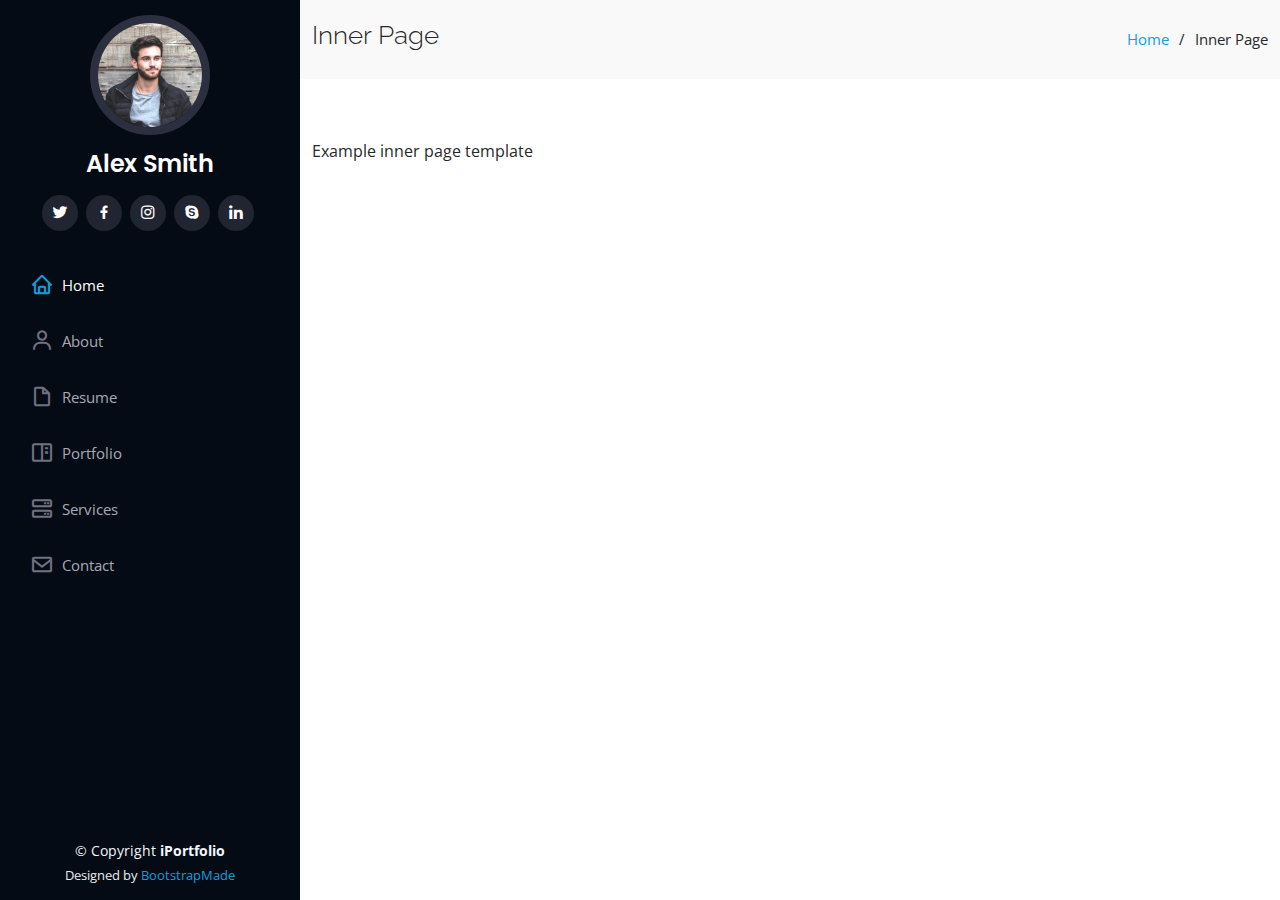
<file: inner-page.html>
<!DOCTYPE html>
<html lang="en">

<head>
  <meta charset="utf-8">
  <meta content="width=device-width, initial-scale=1.0" name="viewport">

  <title>Inner Page - iPortfolio Bootstrap Template</title>
  <meta content="" name="description">
  <meta content="" name="keywords">

  <!-- Favicons -->
  <link href="assets/img/favicon.png" rel="icon">
  <link href="assets/img/apple-touch-icon.png" rel="apple-touch-icon">

  <!-- Google Fonts -->
  <link href="https://fonts.googleapis.com/css?family=Open+Sans:300,300i,400,400i,600,600i,700,700i|Raleway:300,300i,400,400i,500,500i,600,600i,700,700i|Poppins:300,300i,400,400i,500,500i,600,600i,700,700i" rel="stylesheet">

  <!-- Vendor CSS Files -->
  <link href="assets/vendor/aos/aos.css" rel="stylesheet">
  <link href="assets/vendor/bootstrap/css/bootstrap.min.css" rel="stylesheet">
  <link href="assets/vendor/bootstrap-icons/bootstrap-icons.css" rel="stylesheet">
  <link href="assets/vendor/boxicons/css/boxicons.min.css" rel="stylesheet">
  <link href="assets/vendor/glightbox/css/glightbox.min.css" rel="stylesheet">
  <link href="assets/vendor/swiper/swiper-bundle.min.css" rel="stylesheet">

  <!-- Template Main CSS File -->
  <link href="assets/css/style.css" rel="stylesheet">

  <!-- =======================================================
  * Template Name: iPortfolio - v3.0.1
  * Template URL: https://bootstrapmade.com/iportfolio-bootstrap-portfolio-websites-template/
  * Author: BootstrapMade.com
  * License: https://bootstrapmade.com/license/
  ======================================================== -->
</head>

<body>

  <!-- ======= Mobile nav toggle button ======= -->
  <i class="bi bi-list mobile-nav-toggle d-xl-none"></i>

  <!-- ======= Header ======= -->
  <header id="header">
    <div class="d-flex flex-column">

      <div class="profile">
        <img src="assets/img/profile-img.jpg" alt="" class="img-fluid rounded-circle">
        <h1 class="text-light"><a href="index.html">Alex Smith</a></h1>
        <div class="social-links mt-3 text-center">
          <a href="#" class="twitter"><i class="bx bxl-twitter"></i></a>
          <a href="#" class="facebook"><i class="bx bxl-facebook"></i></a>
          <a href="#" class="instagram"><i class="bx bxl-instagram"></i></a>
          <a href="#" class="google-plus"><i class="bx bxl-skype"></i></a>
          <a href="#" class="linkedin"><i class="bx bxl-linkedin"></i></a>
        </div>
      </div>

      <nav id="navbar" class="nav-menu navbar">
        <ul>
          <li><a href="#hero" class="nav-link scrollto active"><i class="bx bx-home"></i> <span>Home</span></a></li>
          <li><a href="#about" class="nav-link scrollto"><i class="bx bx-user"></i> <span>About</span></a></li>
          <li><a href="#resume" class="nav-link scrollto"><i class="bx bx-file-blank"></i> <span>Resume</span></a></li>
          <li><a href="#portfolio" class="nav-link scrollto"><i class="bx bx-book-content"></i> <span>Portfolio</span></a></li>
          <li><a href="#services" class="nav-link scrollto"><i class="bx bx-server"></i> <span>Services</span></a></li>
          <li><a href="#contact" class="nav-link scrollto"><i class="bx bx-envelope"></i> <span>Contact</span></a></li>
        </ul>
      </nav><!-- .nav-menu -->
    </div>
  </header><!-- End Header -->

  <main id="main">

    <!-- ======= Breadcrumbs ======= -->
    <section class="breadcrumbs">
      <div class="container">

        <div class="d-flex justify-content-between align-items-center">
          <h2>Inner Page</h2>
          <ol>
            <li><a href="index.html">Home</a></li>
            <li>Inner Page</li>
          </ol>
        </div>

      </div>
    </section><!-- End Breadcrumbs -->

    <section class="inner-page">
      <div class="container">
        <p>
          Example inner page template
        </p>
      </div>
    </section>

  </main><!-- End #main -->

  <!-- ======= Footer ======= -->
  <footer id="footer">
    <div class="container">
      <div class="copyright">
        &copy; Copyright <strong><span>iPortfolio</span></strong>
      </div>
      <div class="credits">
        <!-- All the links in the footer should remain intact. -->
        <!-- You can delete the links only if you purchased the pro version. -->
        <!-- Licensing information: https://bootstrapmade.com/license/ -->
        <!-- Purchase the pro version with working PHP/AJAX contact form: https://bootstrapmade.com/iportfolio-bootstrap-portfolio-websites-template/ -->
        Designed by <a href="https://bootstrapmade.com/">BootstrapMade</a>
      </div>
    </div>
  </footer><!-- End  Footer -->

  <a href="#" class="back-to-top d-flex align-items-center justify-content-center"><i class="bi bi-arrow-up-short"></i></a>

  <!-- Vendor JS Files -->
  <script src="assets/vendor/aos/aos.js"></script>
  <script src="assets/vendor/bootstrap/js/bootstrap.bundle.min.js"></script>
  <script src="assets/vendor/glightbox/js/glightbox.min.js"></script>
  <script src="assets/vendor/isotope-layout/isotope.pkgd.min.js"></script>
  <script src="assets/vendor/php-email-form/validate.js"></script>
  <script src="assets/vendor/purecounter/purecounter.js"></script>
  <script src="assets/vendor/swiper/swiper-bundle.min.js"></script>
  <script src="assets/vendor/typed.js/typed.min.js"></script>
  <script src="assets/vendor/waypoints/noframework.waypoints.js"></script>

  <!-- Template Main JS File -->
  <script src="assets/js/main.js"></script>

</body>

</html>
</file>
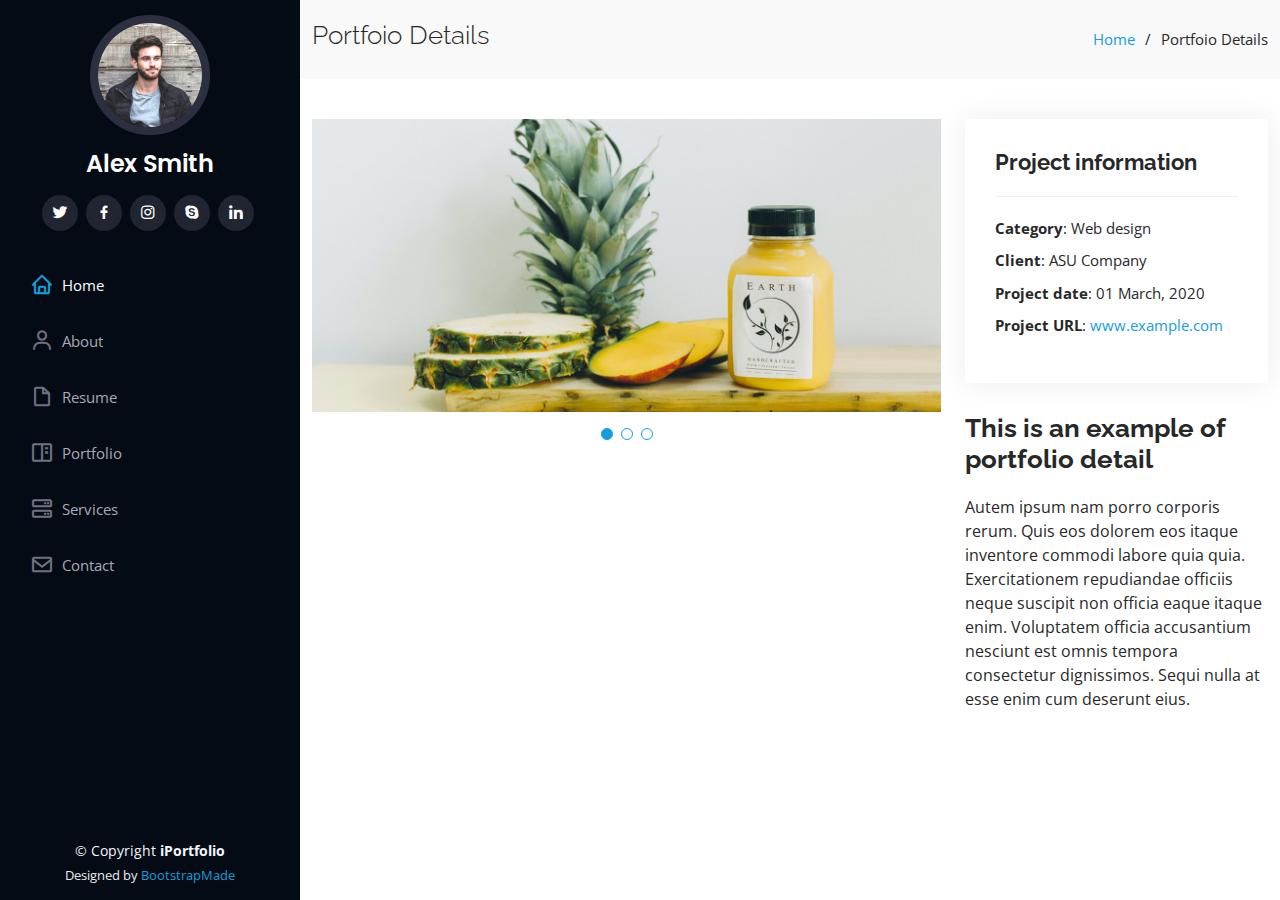
<file: portfolio-details.html>
<!DOCTYPE html>
<html lang="en">

<head>
  <meta charset="utf-8">
  <meta content="width=device-width, initial-scale=1.0" name="viewport">

  <title>Portfolio Details - iPortfolio Bootstrap Template</title>
  <meta content="" name="description">
  <meta content="" name="keywords">

  <!-- Favicons -->
  <link href="assets/img/favicon.png" rel="icon">
  <link href="assets/img/apple-touch-icon.png" rel="apple-touch-icon">

  <!-- Google Fonts -->
  <link
    href="https://fonts.googleapis.com/css?family=Open+Sans:300,300i,400,400i,600,600i,700,700i|Raleway:300,300i,400,400i,500,500i,600,600i,700,700i|Poppins:300,300i,400,400i,500,500i,600,600i,700,700i"
    rel="stylesheet">

  <!-- Vendor CSS Files -->
  <link href="assets/vendor/aos/aos.css" rel="stylesheet">
  <link href="assets/vendor/bootstrap/css/bootstrap.min.css" rel="stylesheet">
  <link href="assets/vendor/bootstrap-icons/bootstrap-icons.css" rel="stylesheet">
  <link href="assets/vendor/boxicons/css/boxicons.min.css" rel="stylesheet">
  <link href="assets/vendor/glightbox/css/glightbox.min.css" rel="stylesheet">
  <link href="assets/vendor/swiper/swiper-bundle.min.css" rel="stylesheet">

  <!-- Template Main CSS File -->
  <link href="assets/css/style.css" rel="stylesheet">

  <!-- =======================================================
  * Template Name: iPortfolio - v3.0.1
  * Template URL: https://bootstrapmade.com/iportfolio-bootstrap-portfolio-websites-template/
  * Author: BootstrapMade.com
  * License: https://bootstrapmade.com/license/
  ======================================================== -->
</head>

<body>

  <!-- ======= Mobile nav toggle button ======= -->
  <i class="bi bi-list mobile-nav-toggle d-xl-none"></i>

  <!-- ======= Header ======= -->
  <header id="header">
    <div class="d-flex flex-column">

      <div class="profile">
        <img src="assets/img/profile-img.jpg" alt="" class="img-fluid rounded-circle">
        <h1 class="text-light"><a href="index.html">Alex Smith</a></h1>
        <div class="social-links mt-3 text-center">
          <a href="#" class="twitter"><i class="bx bxl-twitter"></i></a>
          <a href="#" class="facebook"><i class="bx bxl-facebook"></i></a>
          <a href="#" class="instagram"><i class="bx bxl-instagram"></i></a>
          <a href="#" class="google-plus"><i class="bx bxl-skype"></i></a>
          <a href="#" class="linkedin"><i class="bx bxl-linkedin"></i></a>
        </div>
      </div>

      <nav id="navbar" class="nav-menu navbar">
        <ul>
          <li><a href="#hero" class="nav-link scrollto active"><i class="bx bx-home"></i> <span>Home</span></a></li>
          <li><a href="#about" class="nav-link scrollto"><i class="bx bx-user"></i> <span>About</span></a></li>
          <li><a href="#resume" class="nav-link scrollto"><i class="bx bx-file-blank"></i> <span>Resume</span></a></li>
          <li><a href="#portfolio" class="nav-link scrollto"><i class="bx bx-book-content"></i>
              <span>Portfolio</span></a></li>
          <li><a href="#services" class="nav-link scrollto"><i class="bx bx-server"></i> <span>Services</span></a></li>
          <li><a href="#contact" class="nav-link scrollto"><i class="bx bx-envelope"></i> <span>Contact</span></a></li>
        </ul>
      </nav><!-- .nav-menu -->
    </div>
  </header><!-- End Header -->

  <main id="main">

    <!-- ======= Breadcrumbs ======= -->
    <section id="breadcrumbs" class="breadcrumbs">
      <div class="container">

        <div class="d-flex justify-content-between align-items-center">
          <h2>Portfoio Details</h2>
          <ol>
            <li><a href="index.html">Home</a></li>
            <li>Portfoio Details</li>
          </ol>
        </div>

      </div>
    </section><!-- End Breadcrumbs -->

    <!-- ======= Portfolio Details Section ======= -->
    <section id="portfolio-details" class="portfolio-details">
      <div class="container">

        <div class="row gy-4">

          <div class="col-lg-8">
            <div class="portfolio-details-slider swiper-container">
              <div class="swiper-wrapper align-items-center">

                <div class="swiper-slide">
                  <img src="assets/img/portfolio/portfolio-details-1.jpg" alt="">
                </div>

                <div class="swiper-slide">
                  <img src="assets/img/portfolio/portfolio-details-2.jpg" alt="">
                </div>

                <div class="swiper-slide">
                  <img src="assets/img/portfolio/portfolio-details-3.jpg" alt="">
                </div>

              </div>
              <div class="swiper-pagination"></div>
            </div>
          </div>

          <div class="col-lg-4">
            <div class="portfolio-info">
              <h3>Project information</h3>
              <ul>
                <li><strong>Category</strong>: Web design</li>
                <li><strong>Client</strong>: ASU Company</li>
                <li><strong>Project date</strong>: 01 March, 2020</li>
                <li><strong>Project URL</strong>: <a href="#">www.example.com</a></li>
              </ul>
            </div>
            <div class="portfolio-description">
              <h2>This is an example of portfolio detail</h2>
              <p>
                Autem ipsum nam porro corporis rerum. Quis eos dolorem eos itaque inventore commodi labore quia quia.
                Exercitationem repudiandae officiis neque suscipit non officia eaque itaque enim. Voluptatem officia
                accusantium nesciunt est omnis tempora consectetur dignissimos. Sequi nulla at esse enim cum deserunt
                eius.
              </p>
            </div>
          </div>

        </div>

      </div>
    </section><!-- End Portfolio Details Section -->

  </main><!-- End #main -->

  <!-- ======= Footer ======= -->
  <footer id="footer">
    <div class="container">
      <div class="copyright">
        &copy; Copyright <strong><span>iPortfolio</span></strong>
      </div>
      <div class="credits">
        <!-- All the links in the footer should remain intact. -->
        <!-- You can delete the links only if you purchased the pro version. -->
        <!-- Licensing information: https://bootstrapmade.com/license/ -->
        <!-- Purchase the pro version with working PHP/AJAX contact form: https://bootstrapmade.com/iportfolio-bootstrap-portfolio-websites-template/ -->
        Designed by <a href="https://bootstrapmade.com/">BootstrapMade</a>
      </div>
    </div>
  </footer><!-- End  Footer -->

  <a href="#" class="back-to-top d-flex align-items-center justify-content-center"><i
      class="bi bi-arrow-up-short"></i></a>

  <!-- Vendor JS Files -->
  <script src="assets/vendor/aos/aos.js"></script>
  <script src="assets/vendor/bootstrap/js/bootstrap.bundle.min.js"></script>
  <script src="assets/vendor/glightbox/js/glightbox.min.js"></script>
  <script src="assets/vendor/isotope-layout/isotope.pkgd.min.js"></script>
  <script src="assets/vendor/php-email-form/validate.js"></script>
  <script src="assets/vendor/purecounter/purecounter.js"></script>
  <script src="assets/vendor/swiper/swiper-bundle.min.js"></script>
  <script src="assets/vendor/typed.js/typed.min.js"></script>
  <script src="assets/vendor/waypoints/noframework.waypoints.js"></script>

  <!-- Template Main JS File -->
  <script src="assets/js/main.js"></script>

</body>

</html>
</file>
<file: assets/css/style.css>
/**
* Template Name: iPortfolio - v3.0.1
* Template URL: https://bootstrapmade.com/iportfolio-bootstrap-portfolio-websites-template/
* Author: BootstrapMade.com
* License: https://bootstrapmade.com/license/
*/

/*--------------------------------------------------------------
# General
--------------------------------------------------------------*/
body {
  font-family: "Open Sans", sans-serif;
  color: #272829;
}

a {
  color: #149ddd;
  text-decoration: none;
}

a:hover {
  color: #37b3ed;
  text-decoration: none;
}

h1,
h2,
h3,
h4,
h5,
h6 {
  font-family: "Raleway", sans-serif;
}

/*--------------------------------------------------------------
# Back to top button
--------------------------------------------------------------*/
.back-to-top {
  position: fixed;
  visibility: hidden;
  opacity: 0;
  right: 15px;
  bottom: 15px;
  z-index: 996;
  background: #149ddd;
  width: 40px;
  height: 40px;
  border-radius: 50px;
  transition: all 0.4s;
}

.back-to-top i {
  font-size: 28px;
  color: #fff;
  line-height: 0;
}

.back-to-top:hover {
  background: #2eafec;
  color: #fff;
}

.back-to-top.active {
  visibility: visible;
  opacity: 1;
}

/*--------------------------------------------------------------
# Header
--------------------------------------------------------------*/
#header {
  position: fixed;
  top: 0;
  left: 0;
  bottom: 0;
  width: 300px;
  transition: all ease-in-out 0.5s;
  z-index: 9997;
  transition: all 0.5s;
  padding: 0 15px;
  background: #040b14;
  overflow-y: auto;
}

#header .profile img {
  margin: 15px auto;
  display: block;
  width: 120px;
  border: 8px solid #2c2f3f;
}

#header .profile h1 {
  font-size: 24px;
  margin: 0;
  padding: 0;
  font-weight: 600;
  -moz-text-align-last: center;
  text-align-last: center;
  font-family: "Poppins", sans-serif;
}

#header .profile h1 a,
#header .profile h1 a:hover {
  color: #fff;
  text-decoration: none;
}

#header .profile .social-links a {
  font-size: 18px;
  display: inline-block;
  background: #212431;
  color: #fff;
  line-height: 1;
  padding: 8px 0;
  margin-right: 4px;
  border-radius: 50%;
  text-align: center;
  width: 36px;
  height: 36px;
  transition: 0.3s;
}

#header .profile .social-links a:hover {
  background: #149ddd;
  color: #fff;
  text-decoration: none;
}

#main {
  margin-left: 300px;
}

@media (max-width: 1199px) {
  #header {
    left: -300px;
  }
  #main {
    margin-left: 0;
  }
}

/*--------------------------------------------------------------
# Navigation Menu
--------------------------------------------------------------*/
/* Desktop Navigation */
.nav-menu {
  padding: 30px 0 0 0;
}

.nav-menu * {
  margin: 0;
  padding: 0;
  list-style: none;
}

.nav-menu > ul > li {
  position: relative;
  white-space: nowrap;
}

.nav-menu a {
  display: flex;
  align-items: center;
  color: #a8a9b4;
  padding: 12px 15px;
  margin-bottom: 8px;
  transition: 0.3s;
  font-size: 15px;
}

.nav-menu a i {
  font-size: 24px;
  padding-right: 8px;
  color: #6f7180;
}

.nav-menu a:hover,
.nav-menu .active,
.nav-menu li:hover > a {
  text-decoration: none;
  color: #fff;
}

.nav-menu a:hover i,
.nav-menu .active i,
.nav-menu li:hover > a i {
  color: #149ddd;
}

/* Mobile Navigation */
.mobile-nav-toggle {
  position: fixed;
  right: 15px;
  top: 15px;
  z-index: 9998;
  border: 0;
  font-size: 24px;
  transition: all 0.4s;
  outline: none !important;
  background-color: #149ddd;
  color: #fff;
  width: 40px;
  height: 40px;
  display: inline-flex;
  align-items: center;
  justify-content: center;
  line-height: 0;
  border-radius: 50px;
  cursor: pointer;
}

.mobile-nav-active {
  overflow: hidden;
}

.mobile-nav-active #header {
  left: 0;
}

/*--------------------------------------------------------------
# Hero Section
--------------------------------------------------------------*/
#hero {
  width: 100%;
  height: 100vh;
  background: url("../img/redcode.jpg") top center;
  background-size: cover;
}

#hero:before {
  content: "";
  background: rgba(5, 13, 24, 0.3);
  position: absolute;
  bottom: 0;
  top: 0;
  left: 0;
  right: 0;
  z-index: 1;
}

#hero .hero-container {
  position: relative;
  z-index: 2;
  min-width: 300px;
}

#hero h1 {
  margin: 0 0 10px 0;
  font-size: 64px;
  font-weight: 700;
  line-height: 56px;
  color: #fff;
}

#hero p {
  color: #fff;
  margin-bottom: 50px;
  font-size: 26px;
  font-family: "Poppins", sans-serif;
}

#hero p span {
  color: #fff;
  padding-bottom: 4px;
  letter-spacing: 1px;
  border-bottom: 3px solid #149ddd;
}

@media (min-width: 1024px) {
  #hero {
    background-attachment: fixed;
  }
}

@media (max-width: 768px) {
  #hero h1 {
    font-size: 28px;
    line-height: 36px;
  }
  #hero h2 {
    font-size: 18px;
    line-height: 24px;
    margin-bottom: 30px;
  }
}

/*--------------------------------------------------------------
# Sections General
--------------------------------------------------------------*/
section {
  padding: 60px 0;
  overflow: hidden;
}

.section-bg {
  background: #f5f8fd;
}

.section-title {
  padding-bottom: 30px;
}

.section-title h2 {
  font-size: 32px;
  font-weight: bold;
  margin-bottom: 20px;
  padding-bottom: 20px;
  position: relative;
  color: #173b6c;
}

.section-title h2::after {
  content: "";
  position: absolute;
  display: block;
  width: 50px;
  height: 3px;
  background: #149ddd;
  bottom: 0;
  left: 0;
}

.section-title p {
  margin-bottom: 0;
}

/*--------------------------------------------------------------
# About
--------------------------------------------------------------*/
.about .content h3 {
  font-weight: 700;
  font-size: 26px;
  color: #173b6c;
}

.about .content ul {
  list-style: none;
  padding: 0;
}

.about .content ul li {
  margin-bottom: 20px;
  display: flex;
  align-items: center;
}

.about .content ul strong {
  margin-right: 10px;
}

.about .content ul i {
  font-size: 16px;
  margin-right: 5px;
  color: #149ddd;
  line-height: 0;
}

.about .content p:last-child {
  margin-bottom: 0;
}

/*--------------------------------------------------------------
# Facts
--------------------------------------------------------------*/
.facts {
  padding-bottom: 30px;
}

.facts .count-box {
  padding: 30px;
  width: 100%;
}

.facts .count-box i {
  display: block;
  font-size: 44px;
  color: #149ddd;
  float: left;
  line-height: 0;
}

.facts .count-box span {
  font-size: 48px;
  line-height: 40px;
  display: block;
  font-weight: 700;
  color: #050d18;
  margin-left: 60px;
}

.facts .count-box p {
  padding: 15px 0 0 0;
  margin: 0 0 0 60px;
  font-family: "Raleway", sans-serif;
  font-size: 14px;
  color: #122f57;
}

.facts .count-box a {
  font-weight: 600;
  display: block;
  margin-top: 20px;
  color: #122f57;
  font-size: 15px;
  font-family: "Poppins", sans-serif;
  transition: ease-in-out 0.3s;
}

.facts .count-box a:hover {
  color: #1f5297;
}

/*--------------------------------------------------------------
# Akills
--------------------------------------------------------------*/
.skills .progress {
  height: 60px;
  display: block;
  background: none;
  border-radius: 0;
}

.skills .progress .skill {
  padding: 0;
  margin: 0 0 6px 0;
  text-transform: uppercase;
  display: block;
  font-weight: 600;
  font-family: "Poppins", sans-serif;
  color: #050d18;
}

.skills .progress .skill .val {
  float: right;
  font-style: normal;
}

.skills .progress-bar-wrap {
  background: #dce8f8;
  height: 10px;
}

.skills .progress-bar {
  width: 1px;
  height: 10px;
  transition: 0.9s;
  background-color: #149ddd;
}

/*--------------------------------------------------------------
# Resume
--------------------------------------------------------------*/
.resume .resume-title {
  font-size: 26px;
  font-weight: 700;
  margin-top: 20px;
  margin-bottom: 20px;
  color: #050d18;
}

.resume .resume-item {
  padding: 0 0 20px 20px;
  margin-top: -2px;
  border-left: 2px solid #1f5297;
  position: relative;
}

.resume .resume-item h4 {
  line-height: 18px;
  font-size: 18px;
  font-weight: 600;
  text-transform: uppercase;
  font-family: "Poppins", sans-serif;
  color: #050d18;
  margin-bottom: 10px;
}

.resume .resume-item h5 {
  font-size: 16px;
  background: #e4edf9;
  padding: 5px 15px;
  display: inline-block;
  font-weight: 600;
  margin-bottom: 10px;
}

.resume .resume-item ul {
  padding-left: 20px;
}

.resume .resume-item ul li {
  padding-bottom: 10px;
}

.resume .resume-item:last-child {
  padding-bottom: 0;
}

.resume .resume-item::before {
  content: "";
  position: absolute;
  width: 16px;
  height: 16px;
  border-radius: 50px;
  left: -9px;
  top: 0;
  background: #fff;
  border: 2px solid #1f5297;
}

/*--------------------------------------------------------------
# Portfolio
--------------------------------------------------------------*/
.portfolio .portfolio-item {
  margin-bottom: 30px;
}

.portfolio #portfolio-flters {
  padding: 0;
  margin: 0 auto 35px auto;
  list-style: none;
  text-align: center;
  background: #fff;
  border-radius: 50px;
  padding: 2px 15px;
}

.portfolio #portfolio-flters li {
  cursor: pointer;
  display: inline-block;
  padding: 10px 15px 8px 15px;
  font-size: 14px;
  font-weight: 600;
  line-height: 1;
  text-transform: uppercase;
  color: #272829;
  margin-bottom: 5px;
  transition: all 0.3s ease-in-out;
}

.portfolio #portfolio-flters li:hover,
.portfolio #portfolio-flters li.filter-active {
  color: #149ddd;
}

.portfolio #portfolio-flters li:last-child {
  margin-right: 0;
}

.portfolio .portfolio-wrap {
  transition: 0.3s;
  position: relative;
  overflow: hidden;
  z-index: 1;
}

.portfolio .portfolio-wrap::before {
  content: "";
  background: rgba(255, 255, 255, 0.5);
  position: absolute;
  left: 0;
  right: 0;
  top: 0;
  bottom: 0;
  transition: all ease-in-out 0.3s;
  z-index: 2;
  opacity: 0;
}

.portfolio .portfolio-wrap .portfolio-links {
  opacity: 1;
  left: 0;
  right: 0;
  bottom: -60px;
  z-index: 3;
  position: absolute;
  transition: all ease-in-out 0.3s;
  display: flex;
  justify-content: center;
}

.portfolio .portfolio-wrap .portfolio-links a {
  color: #fff;
  font-size: 28px;
  text-align: center;
  background: rgba(20, 157, 221, 0.75);
  transition: 0.3s;
  width: 50%;
}

.portfolio .portfolio-wrap .portfolio-links a:hover {
  background: rgba(20, 157, 221, 0.95);
}

.portfolio .portfolio-wrap .portfolio-links a + a {
  border-left: 1px solid #37b3ed;
}

.portfolio .portfolio-wrap:hover::before {
  top: 0;
  left: 0;
  right: 0;
  bottom: 0;
  opacity: 1;
}

.portfolio .portfolio-wrap:hover .portfolio-links {
  opacity: 1;
  bottom: 0;
}

/*--------------------------------------------------------------
# Portfolio Details
--------------------------------------------------------------*/
.portfolio-details {
  padding-top: 40px;
}

.portfolio-details .portfolio-details-slider img {
  width: 100%;
}

.portfolio-details .portfolio-details-slider .swiper-pagination {
  margin-top: 20px;
  position: relative;
}

.portfolio-details
  .portfolio-details-slider
  .swiper-pagination
  .swiper-pagination-bullet {
  width: 12px;
  height: 12px;
  background-color: #fff;
  opacity: 1;
  border: 1px solid #149ddd;
}

.portfolio-details
  .portfolio-details-slider
  .swiper-pagination
  .swiper-pagination-bullet-active {
  background-color: #149ddd;
}

.portfolio-details .portfolio-info {
  padding: 30px;
  box-shadow: 0px 0 30px rgba(5, 13, 24, 0.08);
}

.portfolio-details .portfolio-info h3 {
  font-size: 22px;
  font-weight: 700;
  margin-bottom: 20px;
  padding-bottom: 20px;
  border-bottom: 1px solid #eee;
}

.portfolio-details .portfolio-info ul {
  list-style: none;
  padding: 0;
  font-size: 15px;
}

.portfolio-details .portfolio-info ul li + li {
  margin-top: 10px;
}

.portfolio-details .portfolio-description {
  padding-top: 30px;
}

.portfolio-details .portfolio-description h2 {
  font-size: 26px;
  font-weight: 700;
  margin-bottom: 20px;
}

.portfolio-details .portfolio-description p {
  padding: 0;
}

/*--------------------------------------------------------------
# Services
--------------------------------------------------------------*/
.services .icon-box {
  margin-bottom: 20px;
}

.services .icon {
  float: left;
  display: flex;
  align-items: center;
  justify-content: center;
  width: 54px;
  height: 54px;
  background: #149ddd;
  border-radius: 50%;
  transition: 0.5s;
  border: 1px solid #149ddd;
}

.services .icon i {
  color: #fff;
  font-size: 24px;
  line-height: 0;
}

.services .icon-box:hover .icon {
  background: #fff;
}

.services .icon-box:hover .icon i {
  color: #149ddd;
}

.services .title {
  margin-left: 80px;
  font-weight: 700;
  margin-bottom: 15px;
  font-size: 18px;
}

.services .title a {
  color: #343a40;
}

.services .title a:hover {
  color: #149ddd;
}

.services .description {
  margin-left: 80px;
  line-height: 24px;
  font-size: 14px;
}

/*--------------------------------------------------------------
# Testimonials
--------------------------------------------------------------*/
.testimonials .testimonial-item {
  box-sizing: content-box;
  text-align: center;
  min-height: 320px;
}

.testimonials .testimonial-item .testimonial-img {
  width: 90px;
  border-radius: 50%;
  margin: 0 auto;
}

.testimonials .testimonial-item h3 {
  font-size: 18px;
  font-weight: bold;
  margin: 10px 0 5px 0;
  color: #111;
}

.testimonials .testimonial-item h4 {
  font-size: 14px;
  color: #999;
  margin: 0;
}

.testimonials .testimonial-item .quote-icon-left,
.testimonials .testimonial-item .quote-icon-right {
  color: #c3e8fa;
  font-size: 26px;
}

.testimonials .testimonial-item .quote-icon-left {
  display: inline-block;
  left: -5px;
  position: relative;
}

.testimonials .testimonial-item .quote-icon-right {
  display: inline-block;
  right: -5px;
  position: relative;
  top: 10px;
}

.testimonials .testimonial-item p {
  font-style: italic;
  margin: 0 15px 15px 15px;
  padding: 20px;
  background: #fff;
  position: relative;
  margin-bottom: 35px;
  border-radius: 6px;
  box-shadow: 0px 2px 15px rgba(0, 0, 0, 0.1);
}

.testimonials .testimonial-item p::after {
  content: "";
  width: 0;
  height: 0;
  border-top: 20px solid #fff;
  border-right: 20px solid transparent;
  border-left: 20px solid transparent;
  position: absolute;
  bottom: -20px;
  left: calc(50% - 20px);
}

.testimonials .swiper-pagination {
  margin-top: 20px;
  position: relative;
}

.testimonials .swiper-pagination .swiper-pagination-bullet {
  width: 12px;
  height: 12px;
  background-color: #fff;
  opacity: 1;
  border: 1px solid #149ddd;
}

.testimonials .swiper-pagination .swiper-pagination-bullet-active {
  background-color: #149ddd;
}

/*--------------------------------------------------------------
# Contact
--------------------------------------------------------------*/
.contact {
  padding-bottom: 130px;
}

.contact .info {
  padding: 30px;
  background: #fff;
  width: 100%;
  box-shadow: 0 0 24px 0 rgba(0, 0, 0, 0.12);
}

.contact .info i {
  font-size: 20px;
  color: #149ddd;
  float: left;
  width: 44px;
  height: 44px;
  background: #dff3fc;
  display: flex;
  justify-content: center;
  align-items: center;
  border-radius: 50px;
  transition: all 0.3s ease-in-out;
}

.contact .info h4 {
  padding: 0 0 0 60px;
  font-size: 22px;
  font-weight: 600;
  margin-bottom: 5px;
  color: #050d18;
}

.contact .info p {
  padding: 0 0 10px 60px;
  margin-bottom: 20px;
  font-size: 14px;
  color: #173b6c;
}

.contact .info .email p {
  padding-top: 5px;
}

.contact .info .social-links {
  padding-left: 60px;
}

.contact .info .social-links a {
  font-size: 18px;
  display: inline-block;
  background: #333;
  color: #fff;
  line-height: 1;
  padding: 8px 0;
  border-radius: 50%;
  text-align: center;
  width: 36px;
  height: 36px;
  transition: 0.3s;
  margin-right: 10px;
}

.contact .info .social-links a:hover {
  background: #149ddd;
  color: #fff;
}

.contact .info .email:hover i,
.contact .info .address:hover i,
.contact .info .phone:hover i {
  background: #149ddd;
  color: #fff;
}

.contact .php-email-form {
  width: 100%;
  padding: 30px;
  background: #fff;
  box-shadow: 0 0 24px 0 rgba(0, 0, 0, 0.12);
}

.contact .php-email-form .form-group {
  padding-bottom: 8px;
}

.contact .php-email-form .validate {
  display: none;
  color: red;
  margin: 0 0 15px 0;
  font-weight: 400;
  font-size: 13px;
}

.contact .php-email-form .error-message {
  display: none;
  color: #fff;
  background: #ed3c0d;
  text-align: left;
  padding: 15px;
  font-weight: 600;
}

.contact .php-email-form .error-message br + br {
  margin-top: 25px;
}

.contact .php-email-form .sent-message {
  display: none;
  color: #fff;
  background: #18d26e;
  text-align: center;
  padding: 15px;
  font-weight: 600;
}

.contact .php-email-form .loading {
  display: none;
  background: #fff;
  text-align: center;
  padding: 15px;
}

.contact .php-email-form .loading:before {
  content: "";
  display: inline-block;
  border-radius: 50%;
  width: 24px;
  height: 24px;
  margin: 0 10px -6px 0;
  border: 3px solid #18d26e;
  border-top-color: #eee;
  -webkit-animation: animate-loading 1s linear infinite;
  animation: animate-loading 1s linear infinite;
}

.contact .php-email-form .form-group {
  margin-bottom: 15px;
}

.contact .php-email-form label {
  padding-bottom: 8px;
}

.contact .php-email-form input,
.contact .php-email-form textarea {
  border-radius: 0;
  box-shadow: none;
  font-size: 14px;
}

.contact .php-email-form input {
  height: 44px;
}

.contact .php-email-form textarea {
  padding: 10px 15px;
}

.contact .php-email-form button[type="submit"] {
  background: #149ddd;
  border: 0;
  padding: 10px 24px;
  color: #fff;
  transition: 0.4s;
  border-radius: 4px;
}

.contact .php-email-form button[type="submit"]:hover {
  background: #37b3ed;
}

@-webkit-keyframes animate-loading {
  0% {
    transform: rotate(0deg);
  }
  100% {
    transform: rotate(360deg);
  }
}

@keyframes animate-loading {
  0% {
    transform: rotate(0deg);
  }
  100% {
    transform: rotate(360deg);
  }
}

/*--------------------------------------------------------------
# Breadcrumbs
--------------------------------------------------------------*/
.breadcrumbs {
  padding: 20px 0;
  background: #f9f9f9;
}

.breadcrumbs h2 {
  font-size: 26px;
  font-weight: 300;
}

.breadcrumbs ol {
  display: flex;
  flex-wrap: wrap;
  list-style: none;
  padding: 0;
  margin: 0;
  font-size: 15px;
}

.breadcrumbs ol li + li {
  padding-left: 10px;
}

.breadcrumbs ol li + li::before {
  display: inline-block;
  padding-right: 10px;
  color: #0e2442;
  content: "/";
}

@media (max-width: 768px) {
  .breadcrumbs .d-flex {
    display: block !important;
  }
  .breadcrumbs ol {
    display: block;
  }
  .breadcrumbs ol li {
    display: inline-block;
  }
}

/*--------------------------------------------------------------
# Footer
--------------------------------------------------------------*/
#footer {
  padding: 15px;
  color: #f4f6fd;
  font-size: 14px;
  position: fixed;
  left: 0;
  bottom: 0;
  width: 300px;
  z-index: 9999;
  background: #040b14;
}

#footer .copyright {
  text-align: center;
}

#footer .credits {
  padding-top: 5px;
  text-align: center;
  font-size: 13px;
  color: #eaebf0;
}

@media (max-width: 1199px) {
  #footer {
    position: static;
    width: auto;
    padding-right: 20px 15px;
  }
}
</file>
